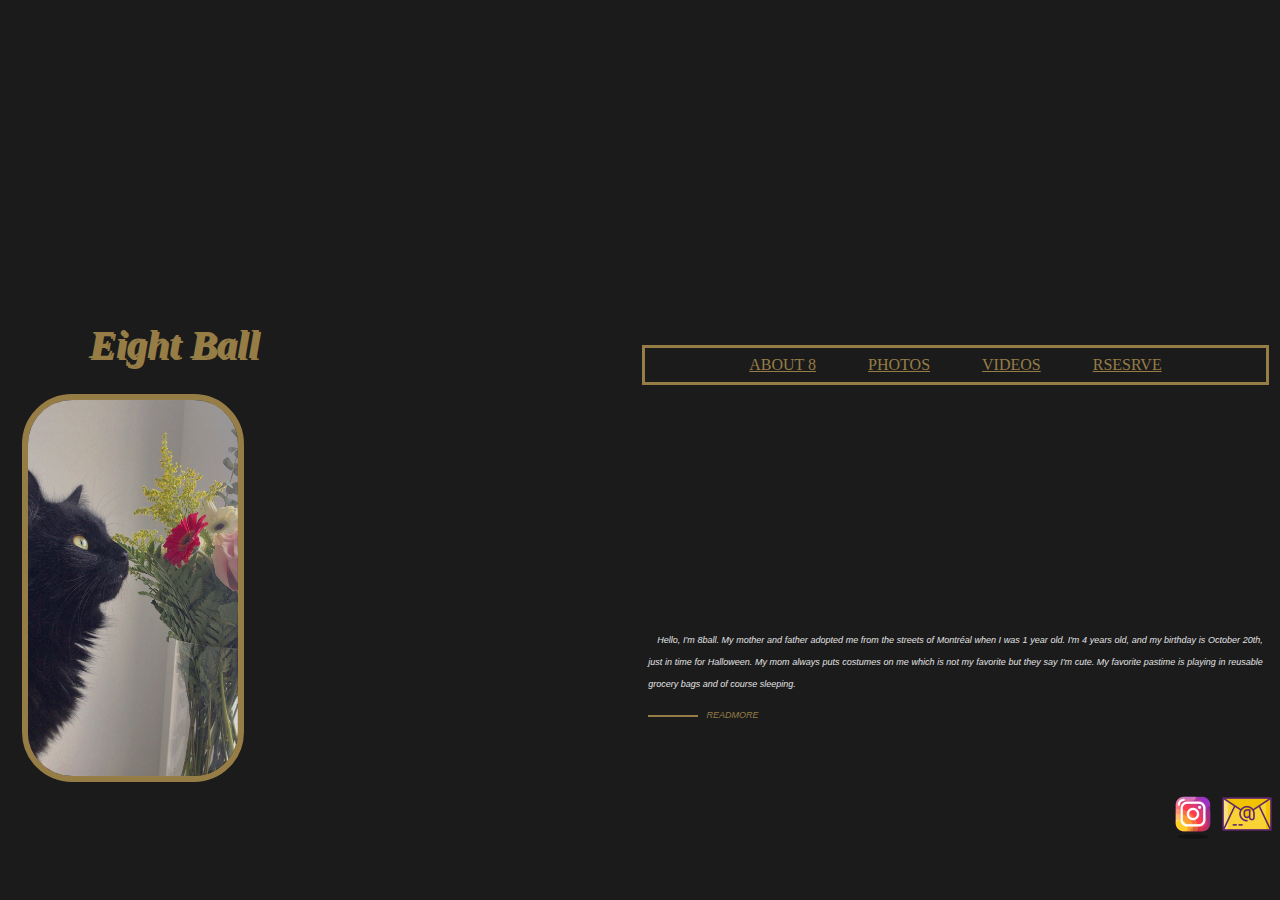
<file: index.html>
<!DOCTYPE html>
    
<html>
    <head>
        <link rel="icon" type="image/svg" href="img/logo1.svg">
        <title>Eight Ball</title>
        <meta name="viewport" content="width=device-width, initial-scale=1">
        <link rel = "stylesheet" href = "style_main.css">

    </head>



    <body>
        
        
        <div class = "wapper">
            <table>
            
                <tr>
                
                    <td width="1%">
                    
                        <h1>Eight Ball</h1>
                    
                    
                        <img class="cat_forntpage" src="img/cat1.jpg" alt="cat">
                    

                
                    <td width="99%" >  
                    
                    
                        <div class = "navbar">
                        
                        
                            <a href="About_8.html">ABOUT 8</a>
                            <a href="Photos.html">PHOTOS</a>
                            <a href="Videos.html">VIDEOS</a>
                            <a href="Reserve.html">RSESRVE</a>
                        
                    
                        </div>
                
                    
                        <p>
                            Hello, I'm 8ball. My mother and father adopted me from the streets of Montréal when I was 1 year old. I'm 4 years old, and my birthday is October 20th, just in time for Halloween. My mom always puts costumes on me which is not my favorite but they say I'm cute. My favorite pastime is playing in reusable grocery bags and of course sleeping.
                        </p>
                    
                        <p>
                            <a class = "link_withline" href="About_8.html">READMORE</a>
                        </p>
                    
                    
                
                
                    </td>
            
                
            
                </tr>
           
            </table>
  

        
            <div class = "social"> 
                <a href = "https://www.instagram.com/eightball_no.8/"><img src ="img/icons8-instagram-100.png"></a>
                <a href = "reserve.html"><img src = "img/icons8-email-100.png"></a>  <!-- <a target="_blank" href="https://icons8.com/icon/bh8L0hocH1mA/instagram">Instagram</a> icon by <a target="_blank" href="https://icons8.com">Icons8</a>-->
            </div>
    
        </div>  

       
    
    </body>














</html>
</file>
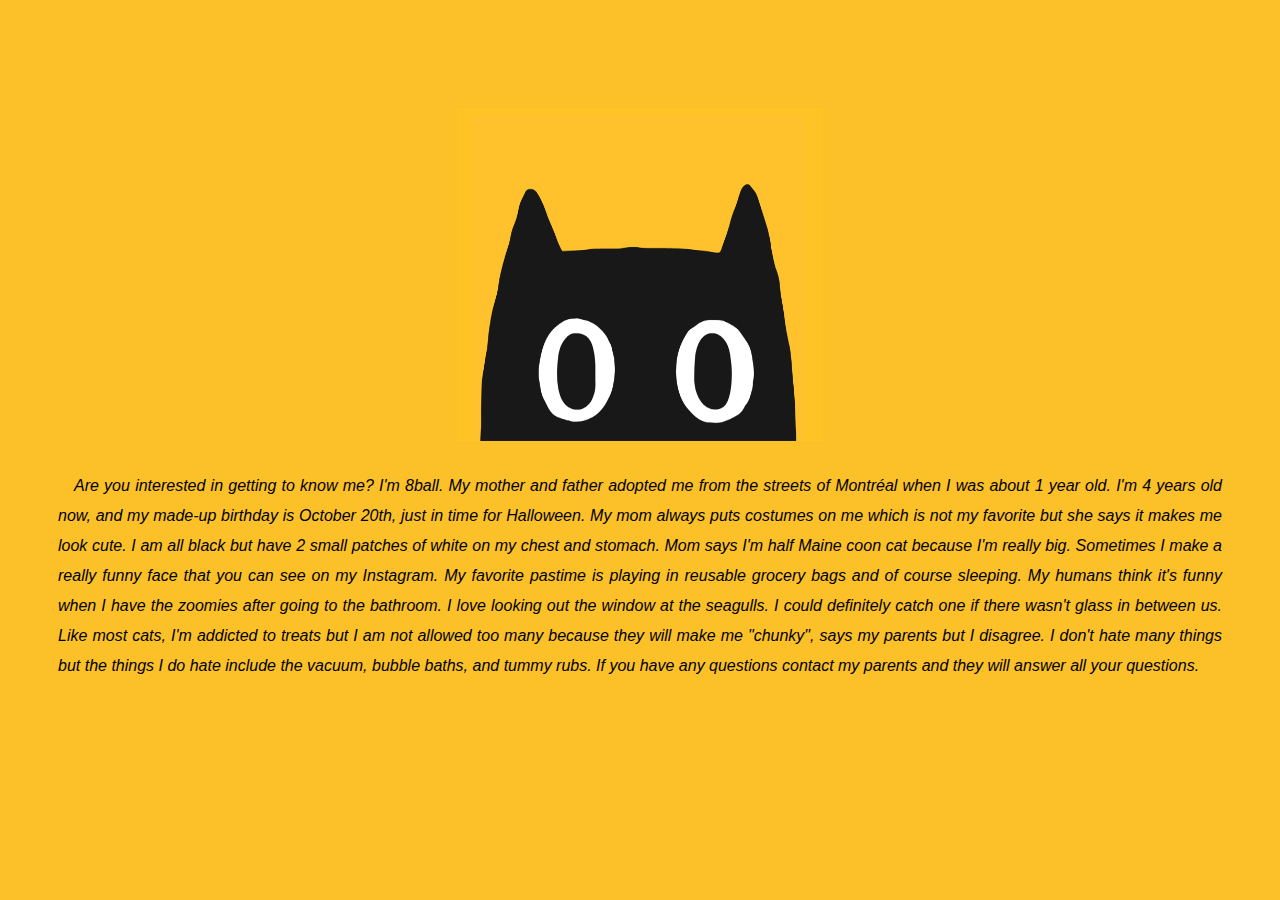
<file: About_8.html>
<!DOCTYPE html>

<html>
    <head>
        <link rel="icon" type="image/svg" href="img/logo1.svg">
        <title>About 8</title>
        <meta name="viewport" content="width=device-width, initial-scale=1">
        <link rel = "stylesheet" href = "style_aboutpage.css">
    
    </head>



    <body>
        
        <div class = "wapper"></div>
            <img class="cat_aboutpage" src="img/cat3_about.gif" alt="cat">    
                

 
            <p>
                Are you interested in getting to know me? I'm 8ball. My mother and father adopted me from the streets of Montréal when I was about 1 year old. I'm 4 years old now, and my made-up birthday is October 20th, just in time for Halloween. My mom always puts costumes on me which is not my favorite but she says it makes me look cute. I am all black but have 2 small patches of white on my chest and stomach. Mom says I'm half Maine coon cat because I'm really big. Sometimes I make a really funny face that you can see on my Instagram. My favorite pastime is playing in reusable grocery bags and of course sleeping. My humans think it's funny when I have the zoomies after going to the bathroom. I love looking out the window at the seagulls. I could definitely catch one if there wasn't glass in between us. Like most cats, I'm addicted to treats but I am not allowed too many because they will make me "chunky", says my parents but I disagree. I don't hate many things but the things I do hate include the vacuum, bubble baths, and tummy rubs. If you have any questions contact my parents and they will answer all your questions.
            </p>
  
        </div>
            
    
    
    
    
    
    
    </body>



</html>
</file>
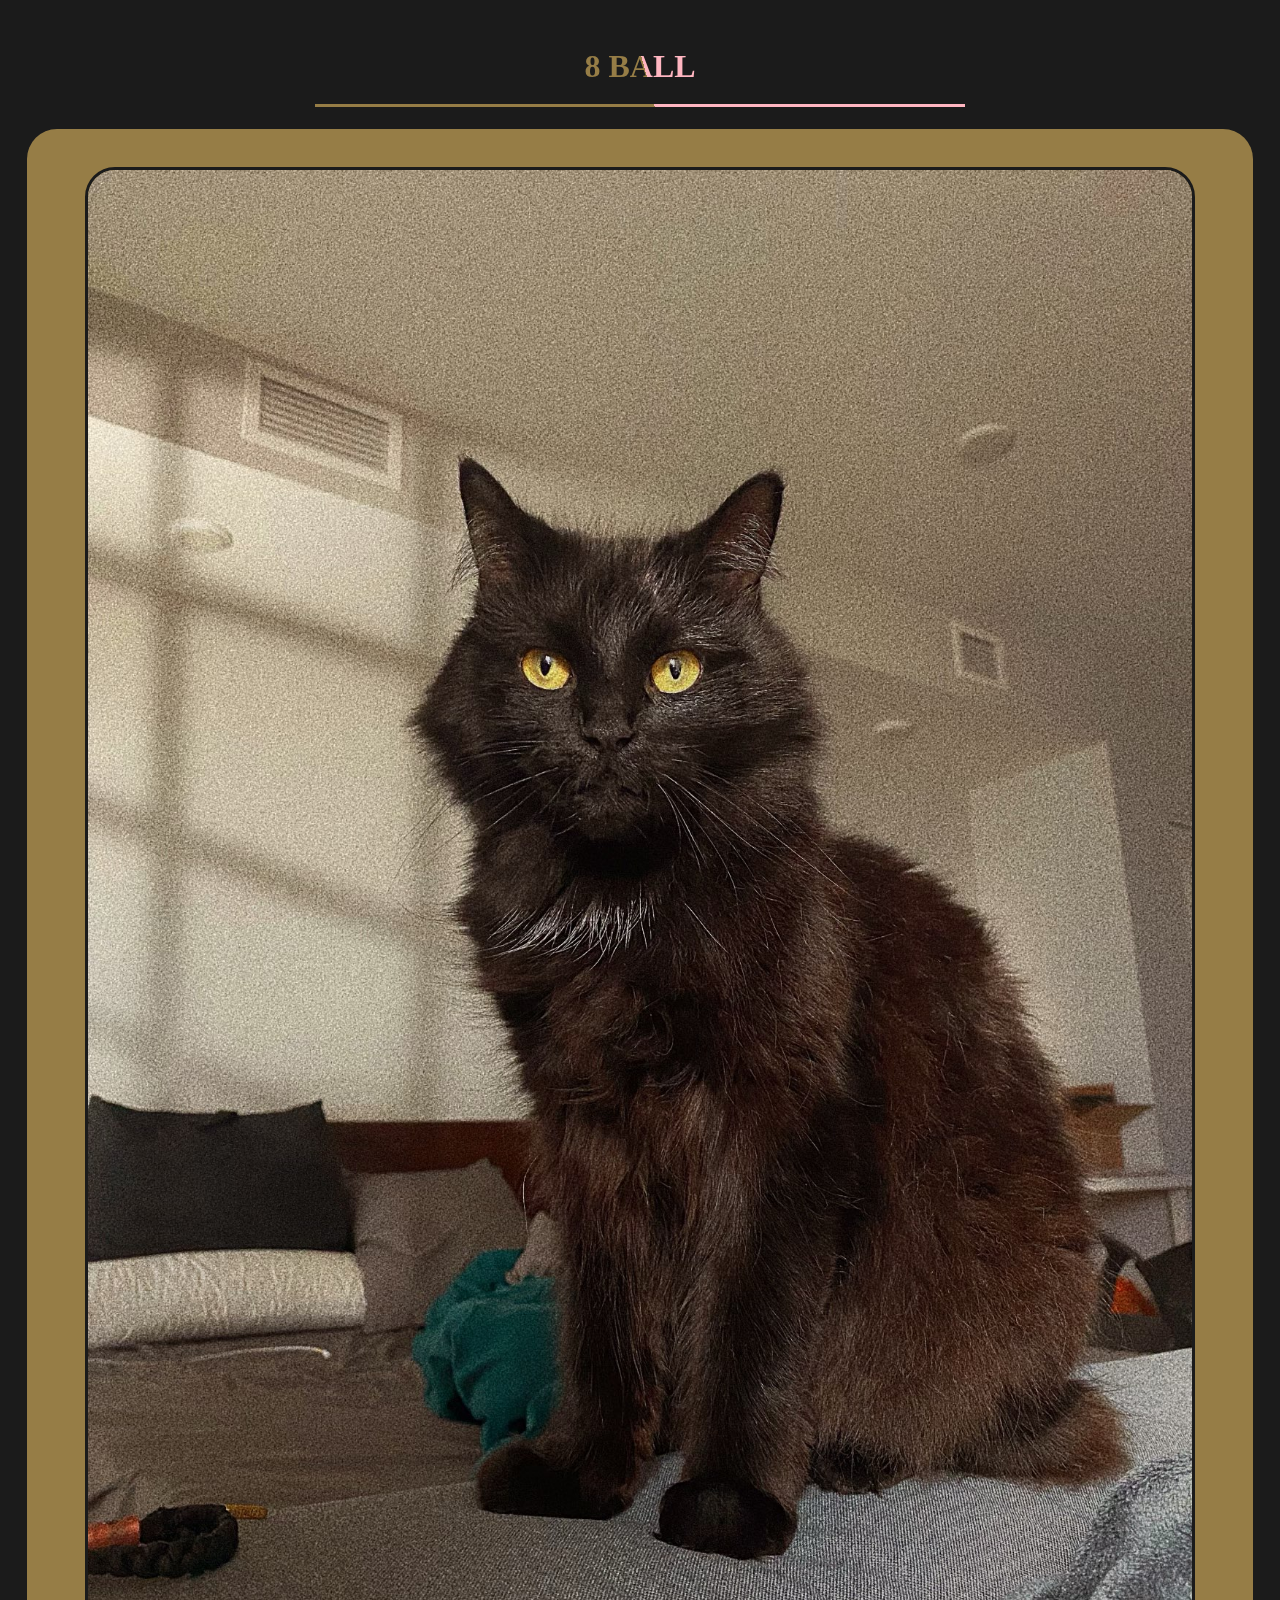
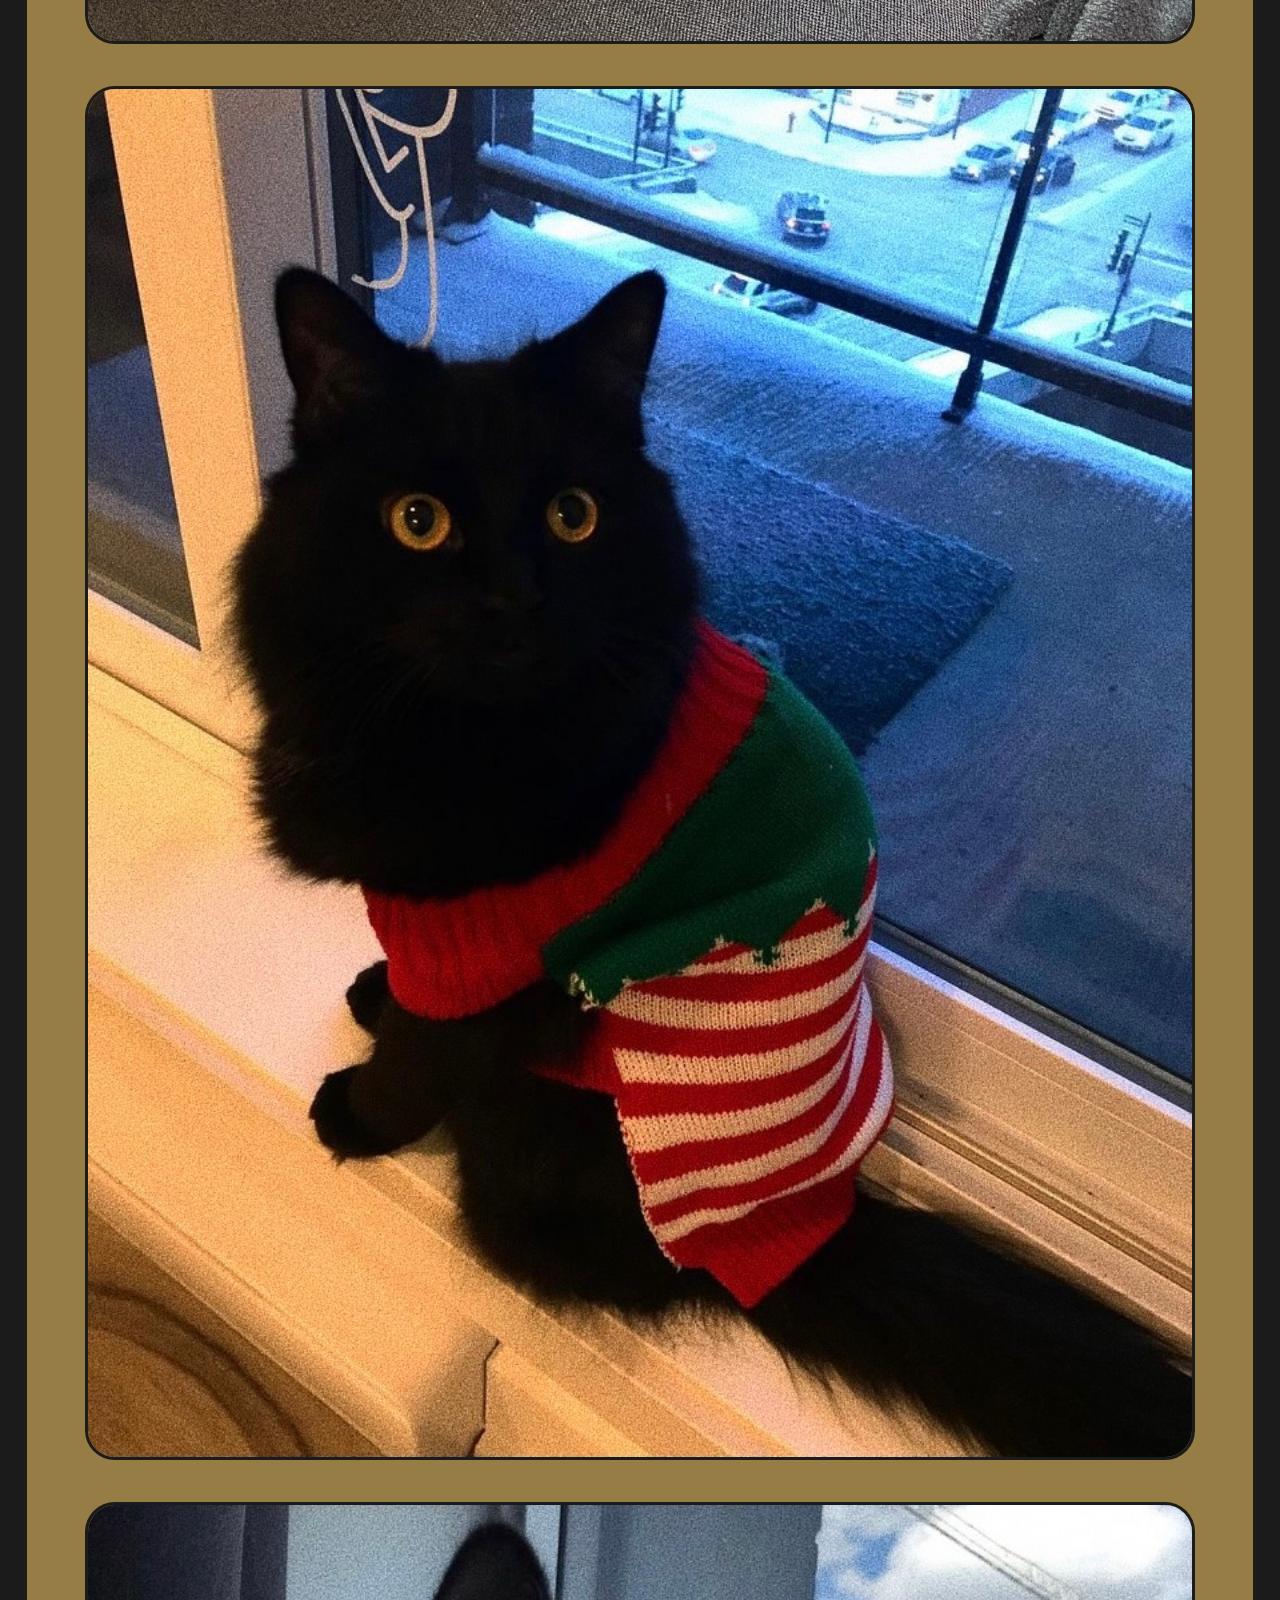
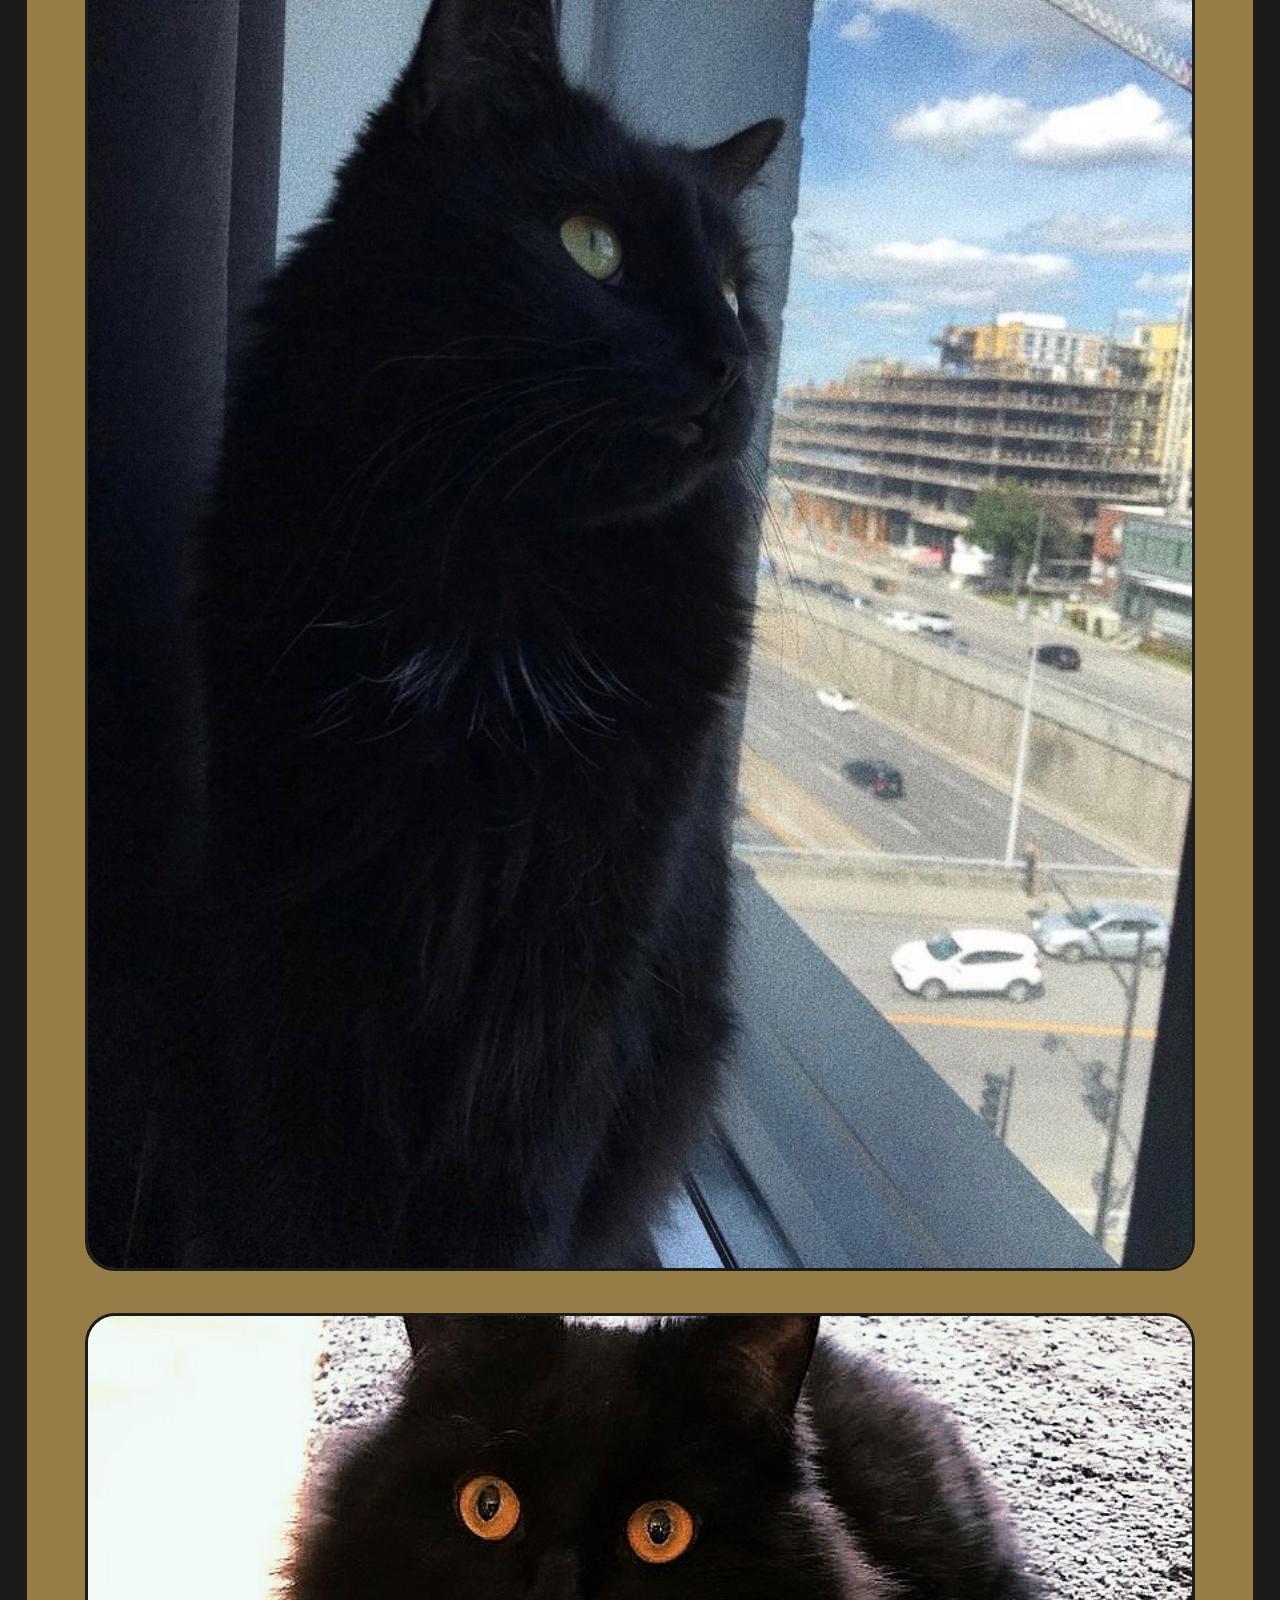
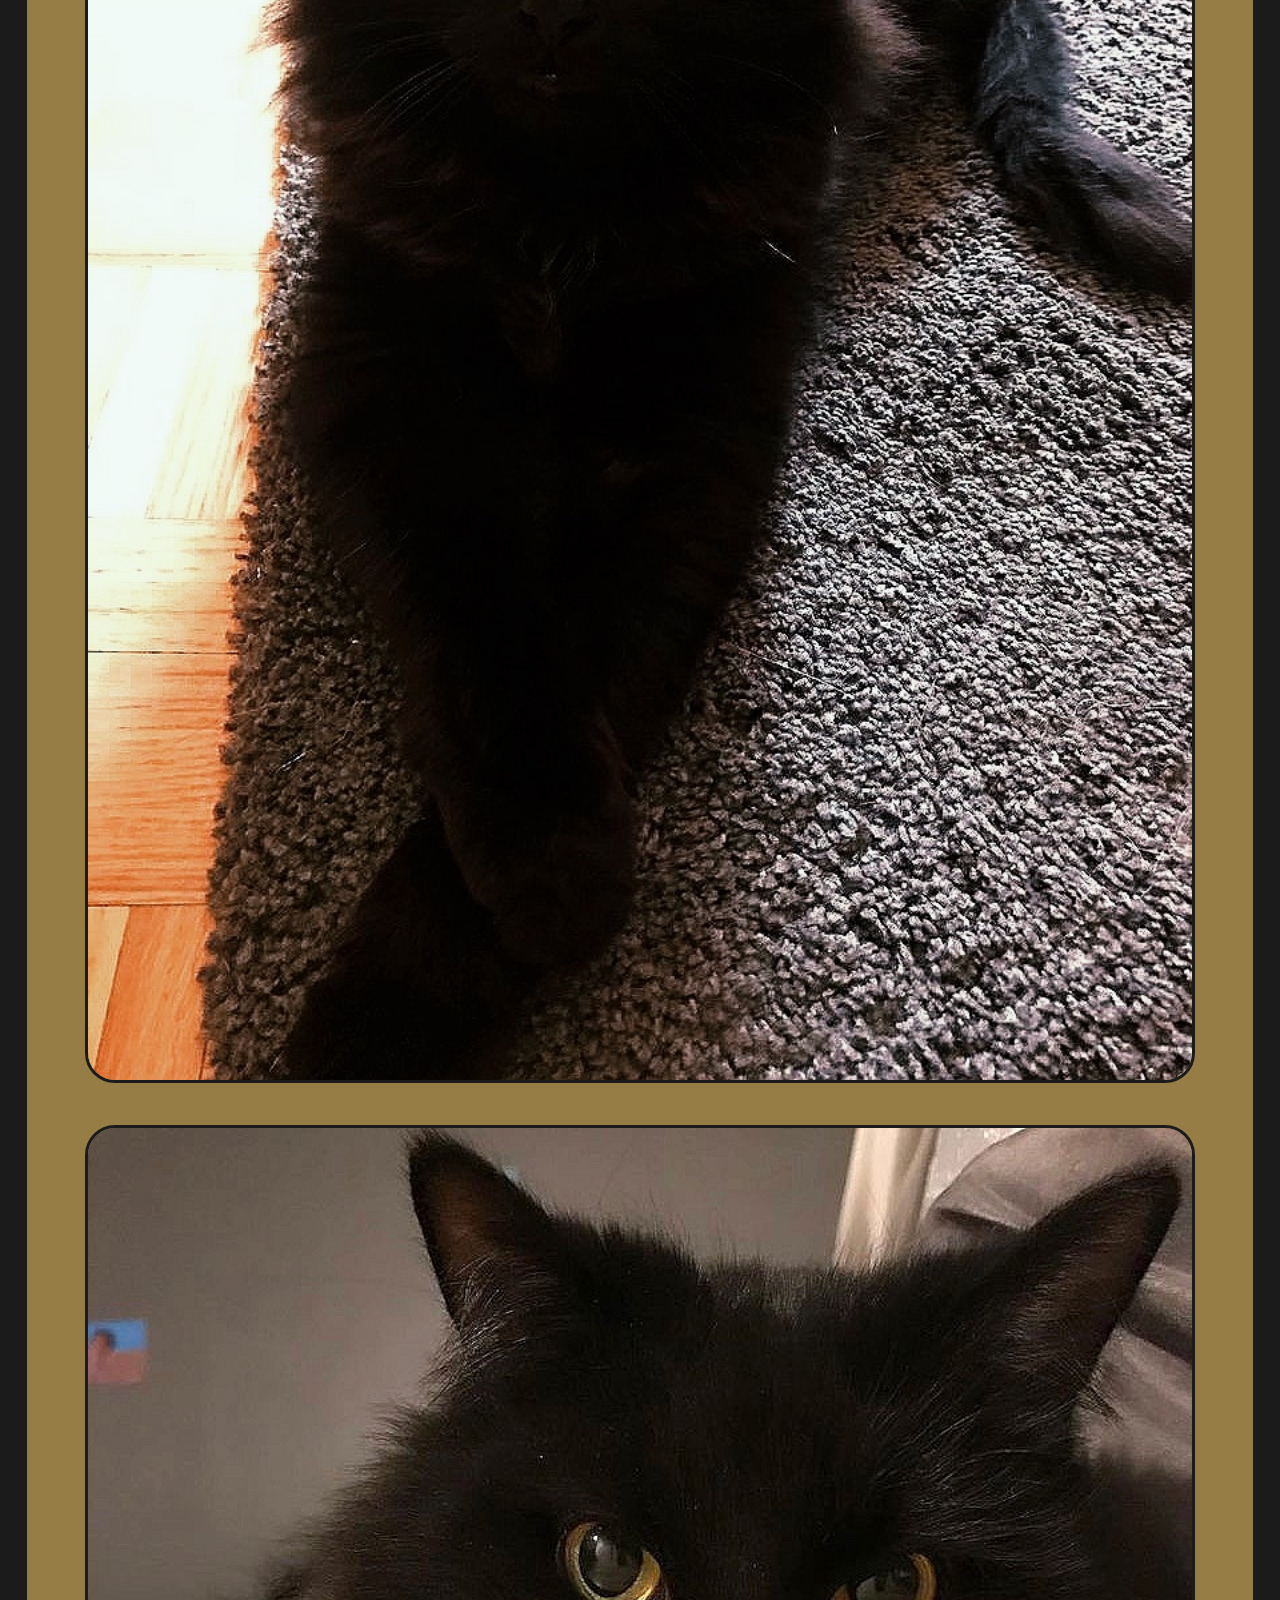
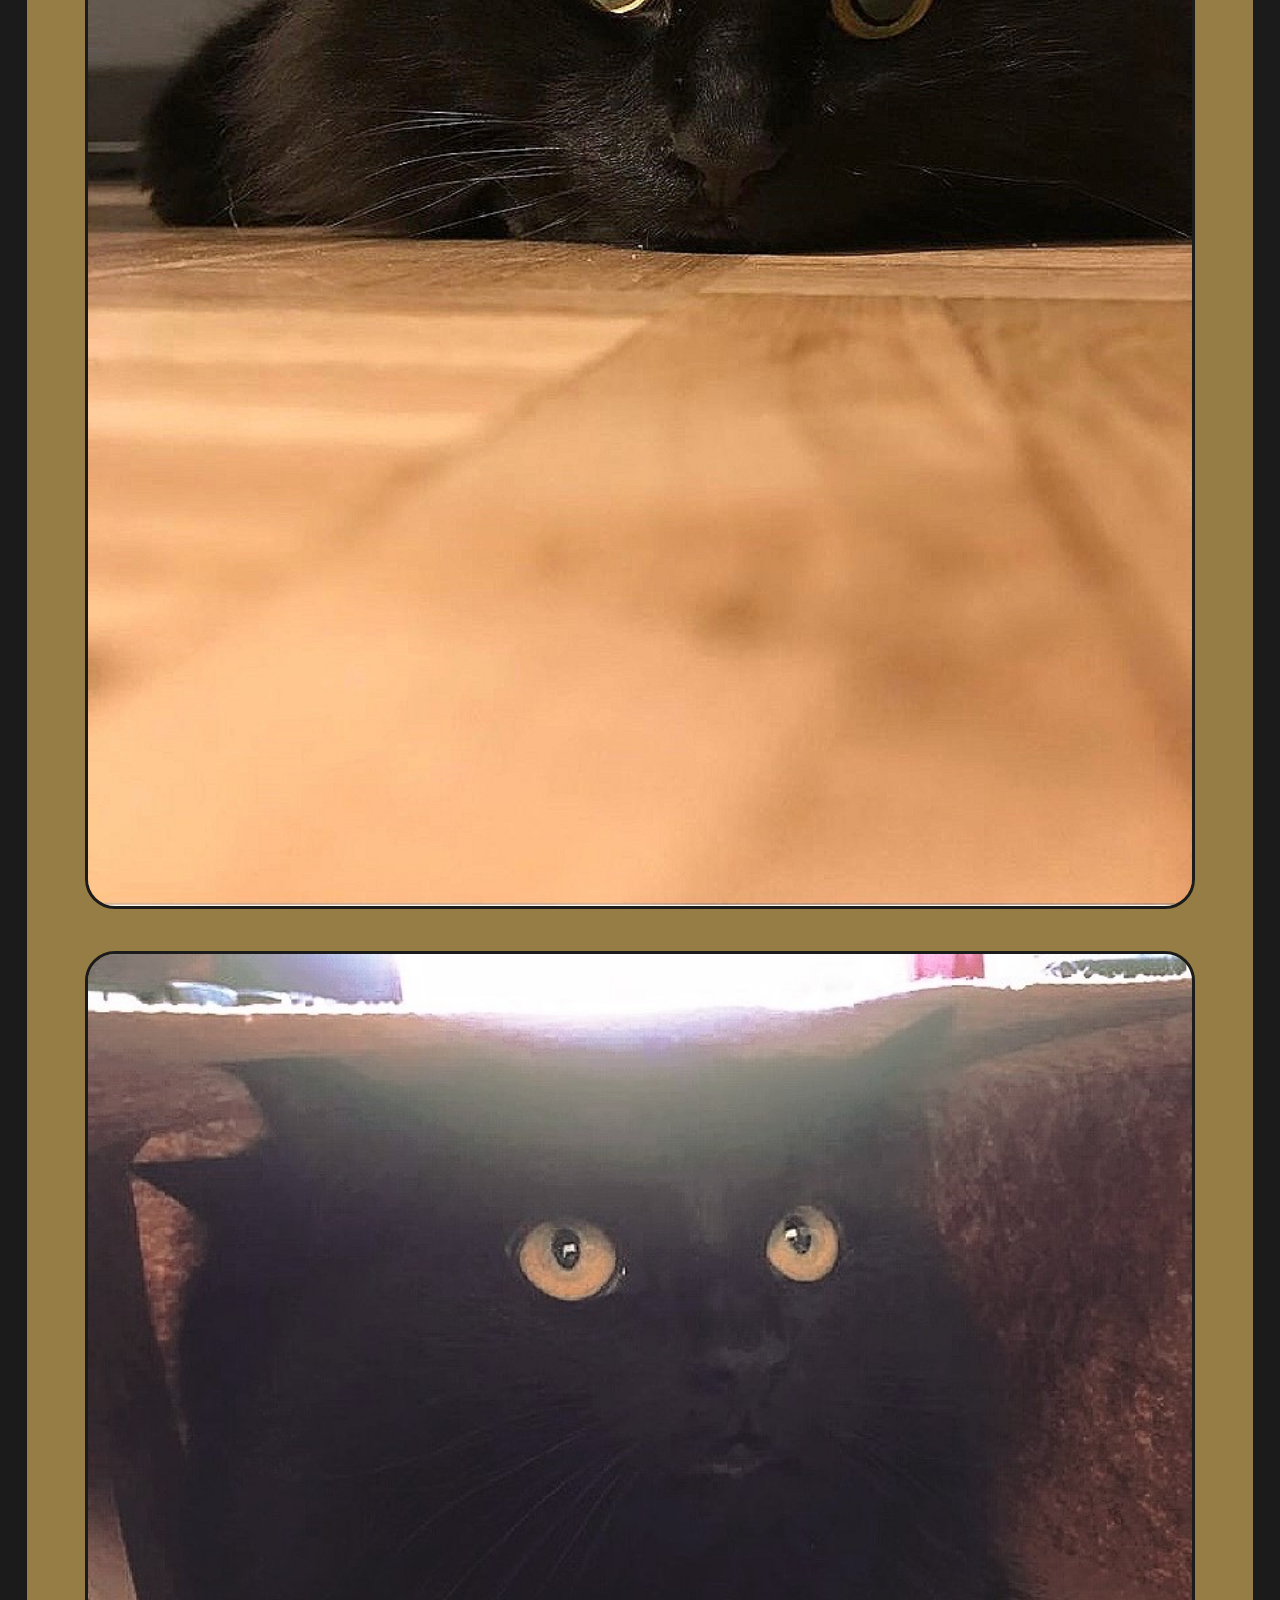
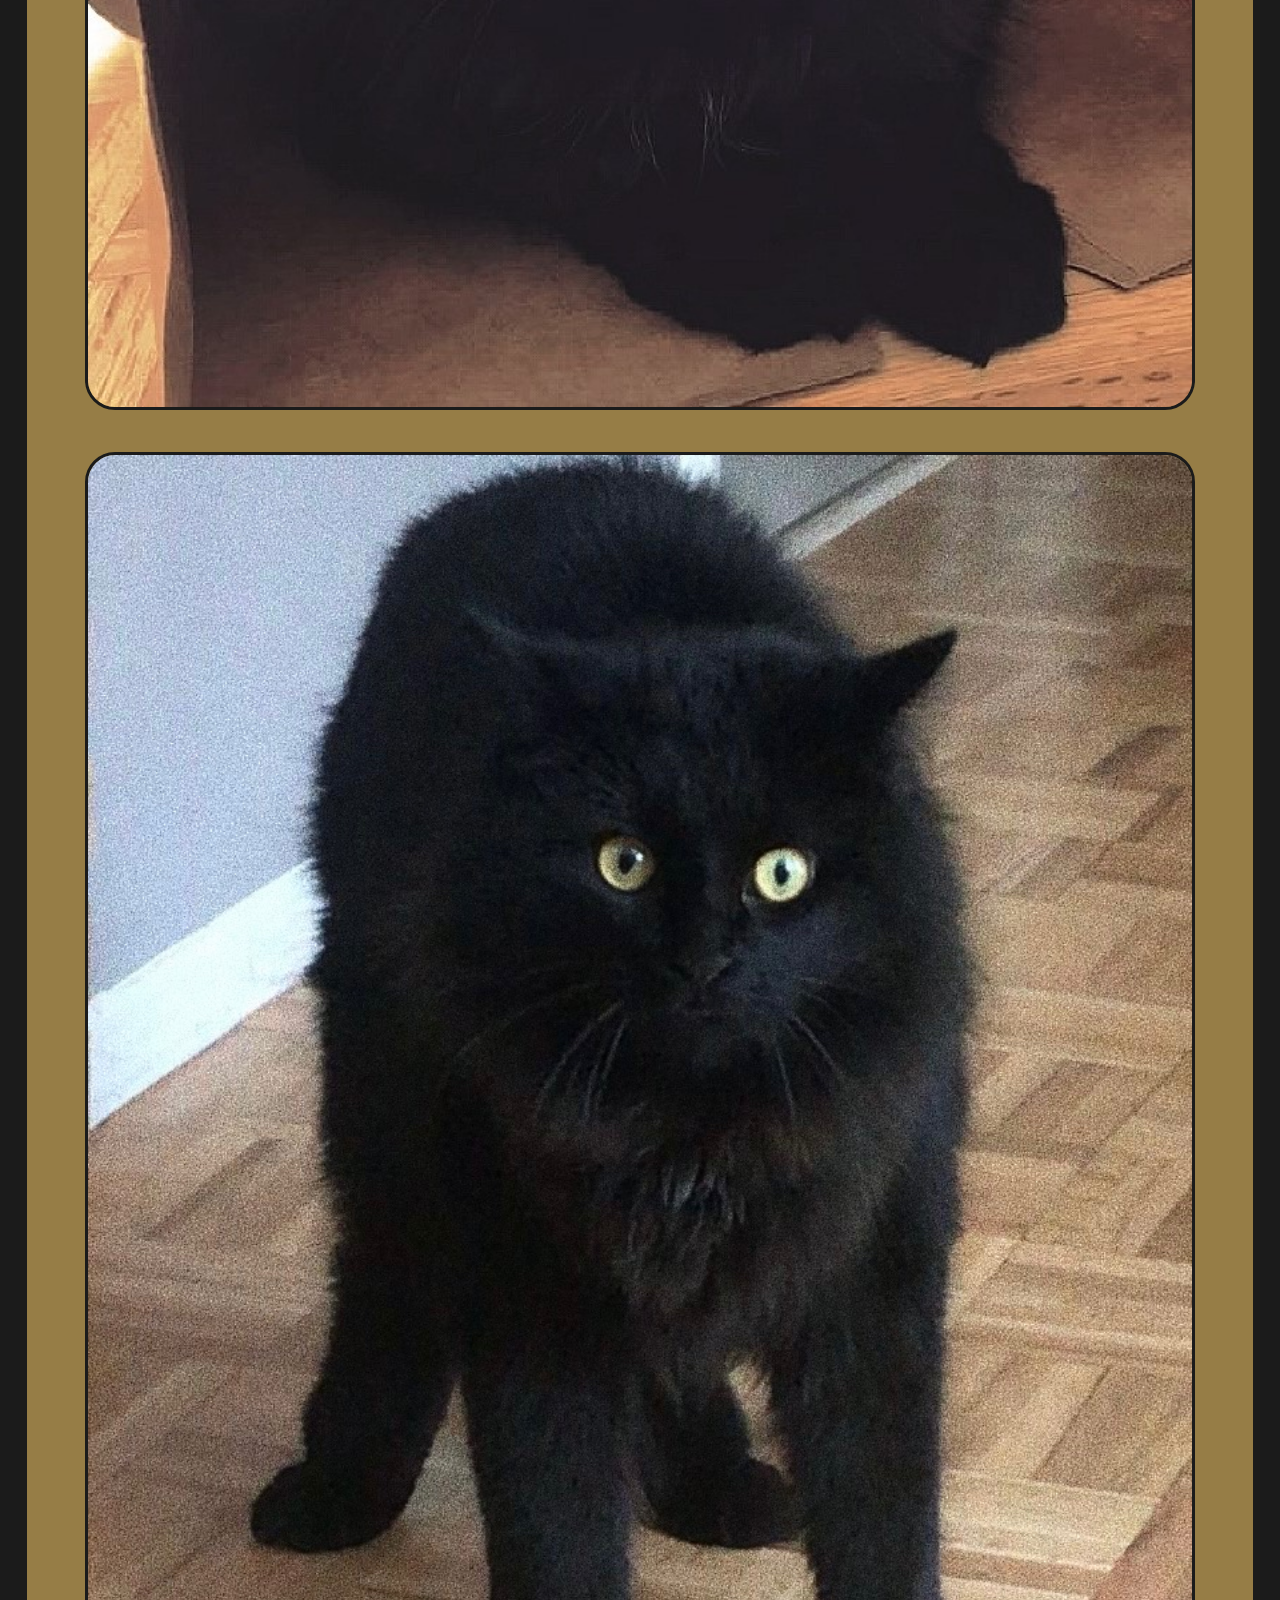
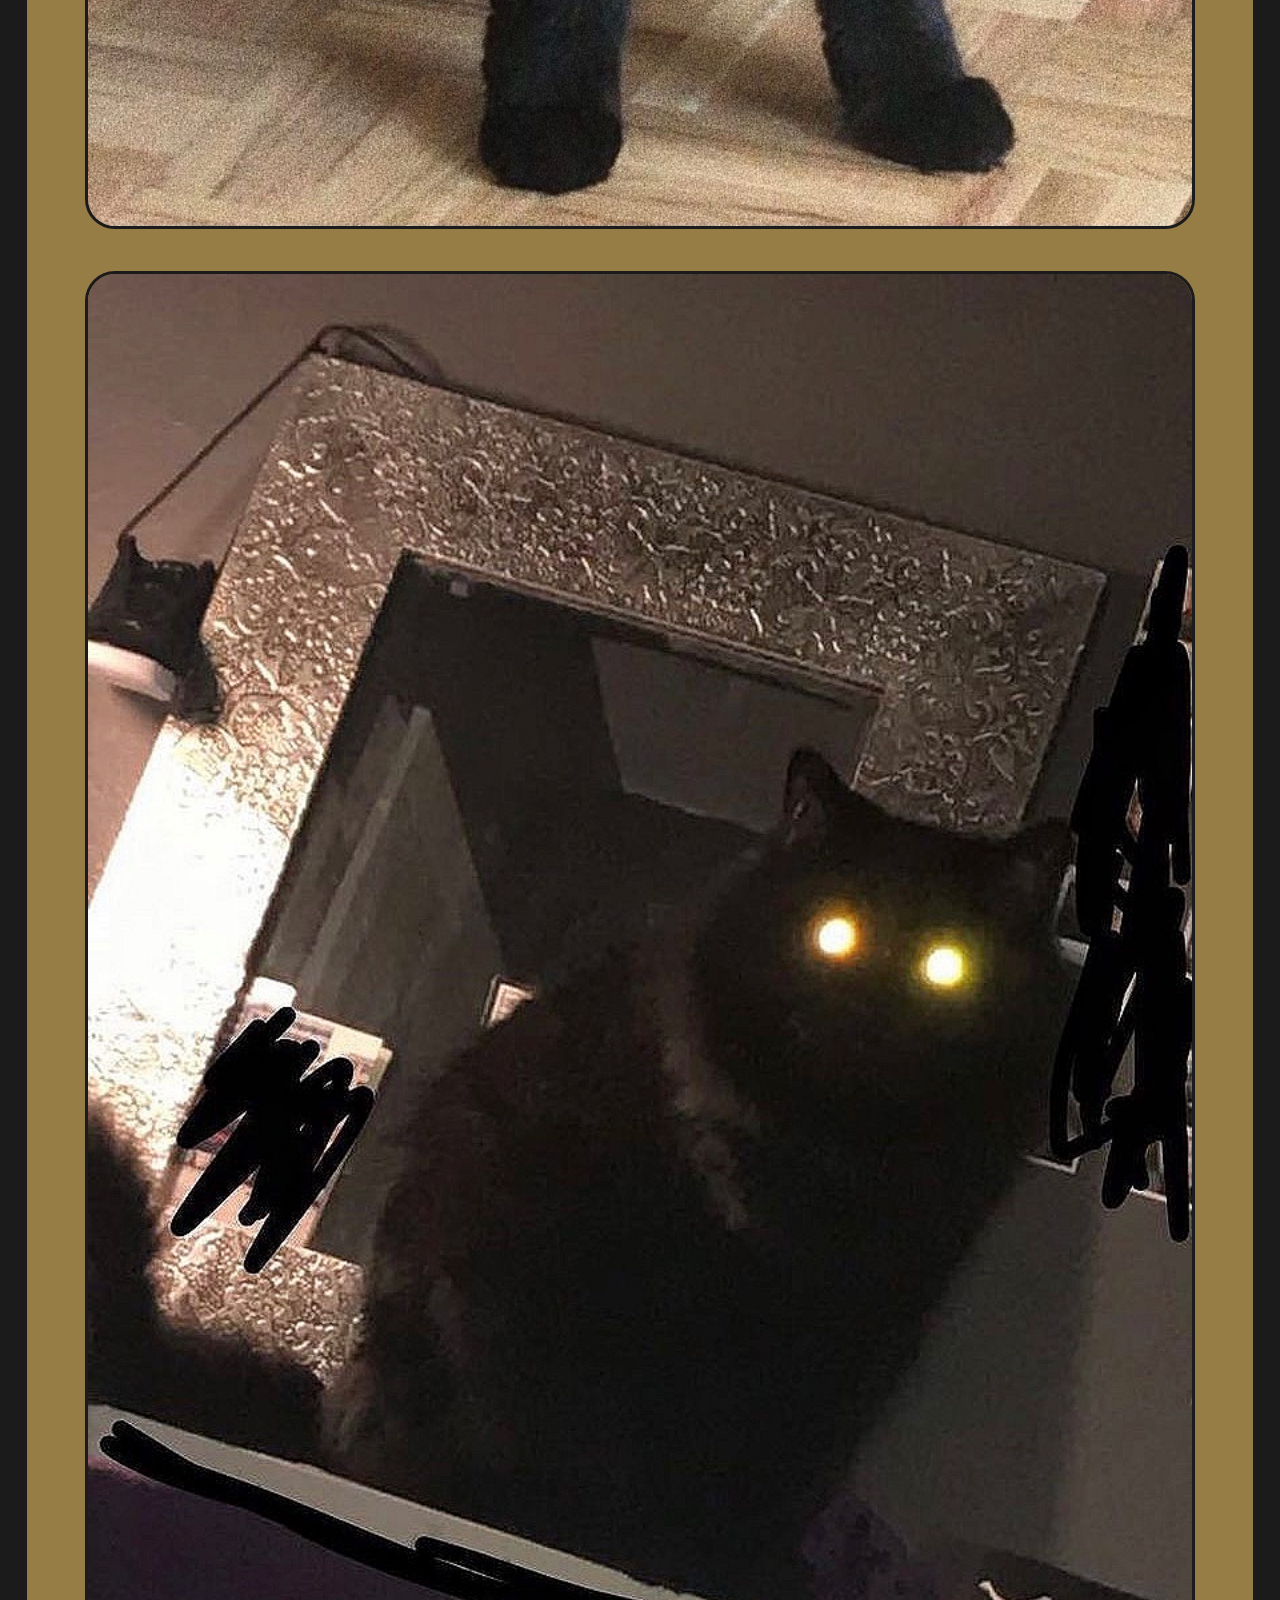
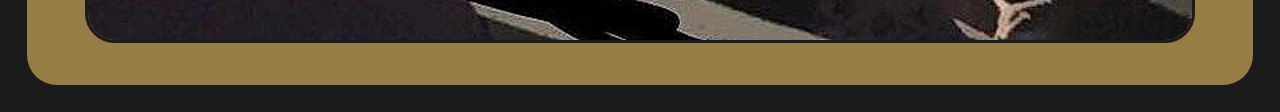
<file: Photos.html>
<!DOCTYPE html>
    
<html>
    <head>
        <link rel="icon" type="image/svg" href="img/logo1.svg">
        <title>Photos</title>
        <meta name="viewport" content="width=device-width, initial-scale=1">
        <link rel = "stylesheet" href = "style_photos.css">

    </head>





    <body>
        
        <div class = "heading">
            <h1>8 BALL</h1> 
        </div>

            
        <div class = "gallery">
                    
    
            <img src="img/7.jpg" alt="cat">
            <img src="img/5.png" alt="cat">
            <img src="img/8.png" alt="cat">
            <img src="img/2.png" alt="cat">
            <img src="img/6.png" alt="cat">
            <img src="img/3.png" alt="cat">
            <img src="img/4.png" alt="cat">
            <img src="img/1.png" alt="cat">
    
    

            

        </div>





    </body>












</html>
</file>
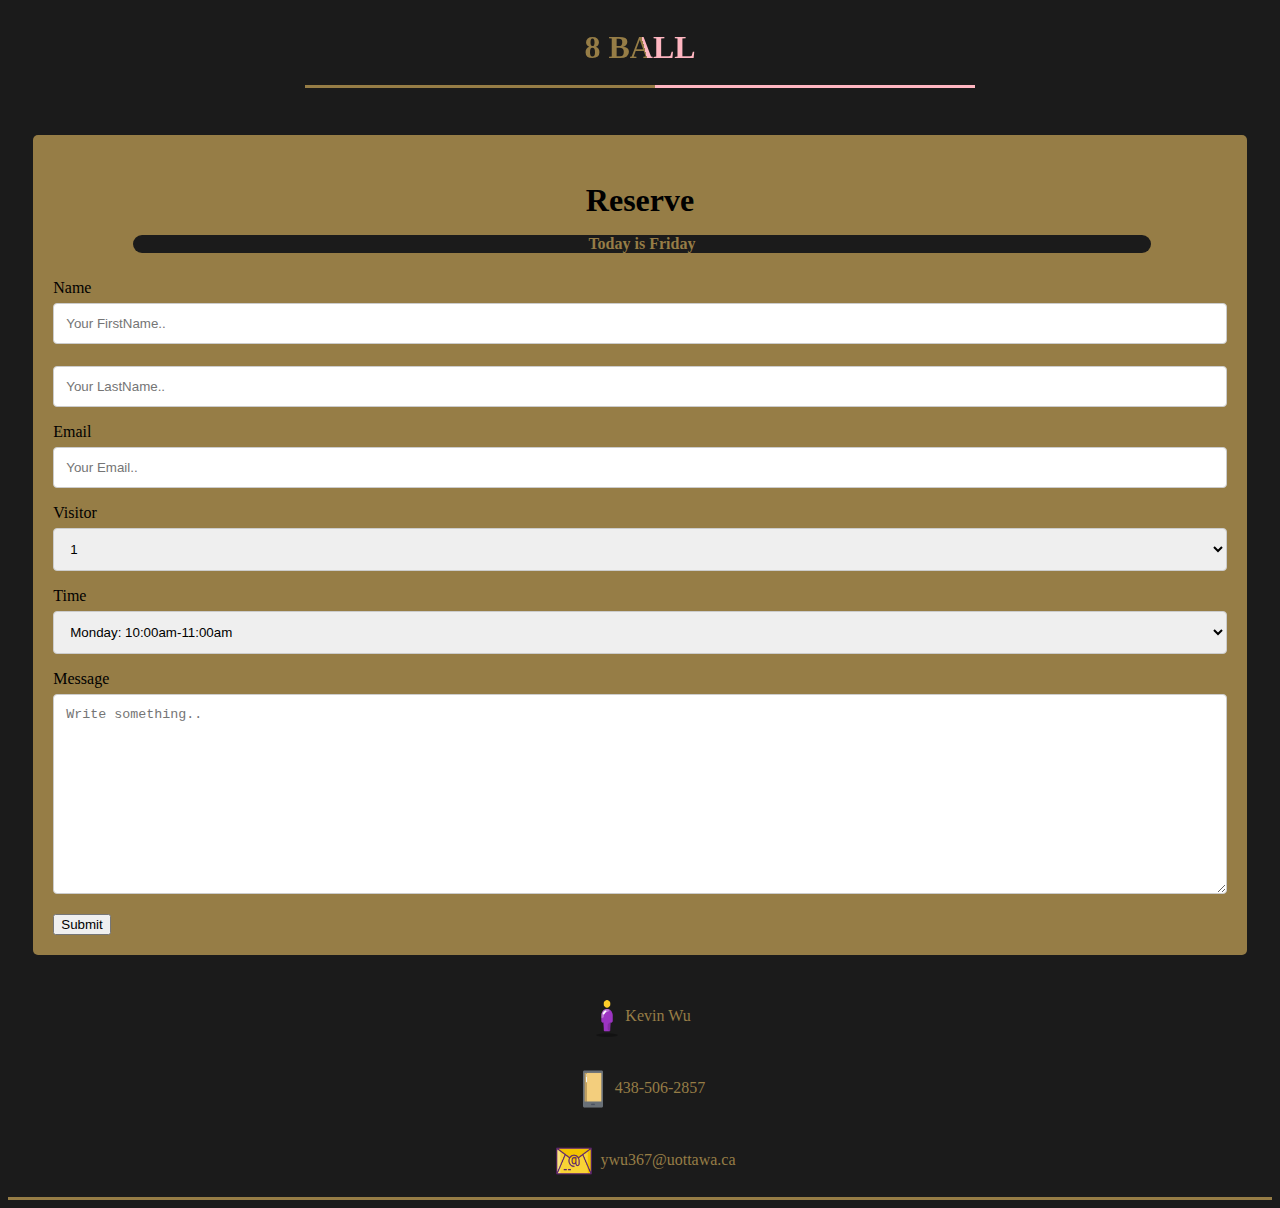
<file: reserve.html>
<!DOCTYPE html>
<html>
    <head>
        <link rel="icon" type="image/svg" href="img/logo1.svg">
        <title>Reserve</title>


        <meta charset="UTF-8">
        <meta name="viewport" content="width=device-width, initial-scale=1">
        
        <link rel="stylesheet" href ="style_reserve.css">

        <script defer src ="reserve.js"></script>



    </head>




    <body>
        

        
        <div class = "heading">
            <h1>8 BALL</h1> 
        </div>
        
        <div class="container">
            
            <h2>Reserve <p id="Date"></p></h2>
            
            <form onsubmit="sendEmail(); reset(); return false;">
          
                <label for="name">Name</label>
                <input type="text" id="fname" name="firstname" placeholder="Your FirstName.." required>
          
                <input type="text" id="lname" name="lastname" placeholder="Your LastName.." required>
                
                <label for="email">Email</label>
                <input type="email" id="email" name="email" placeholder="Your Email.." >
                
                
                
                <label for="visitor">Visitor</label>
                <select id="visitor" name="visitor">
                    <option value="1">1</option>
                    <option value="2">2</option>
                    <option value="3">3</option>
                </select>
              
                
                <label for="time">Time</label>
                <select id="time" name="time"> 
                    <option value="Monday 10:00am-11:00am">Monday: 10:00am-11:00am</option>
                    <option value="Wednesday 02:00pm-03:00pm">Wednesday: 02:00pm-03:00pm</option>
                    <option value="Friday 03:00pm-04:00pm">Friday: 03:00pm-04:00pms</option>
                </select>
          
                <label for="Message">Message</label>
                <textarea id="Message" name="Message" placeholder="Write something.." style="height:200px"></textarea>
          
                
                
                <button id="submit">Submit</button>
          
            </form>
        
        </div>
            
        <div class ="contact">
            <p><img src ="img/icons8-man-64.png">Kevin Wu</p>
            <p><img src ="img/icons8-phone-64.png">&nbsp;438-506-2857</p>
            <p>&nbsp;&nbsp;&nbsp;<img src ="img/icons8-email-64.png">&nbsp;&nbsp;ywu367@uottawa.ca</p>
        </div>
    

    </body>
    
    <script src="https://smtpjs.com/v3/smtp.js"></script>
    
    <script>

        function sendEmail(){  
            var fname = document.getElementById("fname").value;
            var lname = document.getElementById("lname").value;
            var email = document.getElementById("email").value;
            var visitor = document.getElementById("visitor").value;
            var Message = document.getElementById("Message").value;
            var body = 'First Name: '+fname +'<br/> Last Name: '+lname +'<br/> Email: '+ email +'<br/> Number of visitor: ' + visitor + '<br/> Message: '+Message;
            
            Email.send({
                SecureToken : "C973D7AD-F097-4B95-91F4-40ABC5567812",
                To : '254318164@qq.com',
                From : email,
                Subject : "Reserve Form",
                Body : body
            }).then(
                message => alert("Reservation Sent Successfully")
            );
            
            
            
            
            
            
            
            
            
            // Email.send({
            //     Host : "smtp.elasticemail.com",
            //     Username : "chiggawuy@gmail.com",
            //     Password : "205F58D3C91D8DF281C2B924E1C3C988809B",
            //     To : "254318164@qq.com",
            //     From : "chiggawuy@gmail.com",
            //     Subject : "Reserve Form",
            //     Body : body
            // }).then(
            //     message => alert("Reserve Sent Successfully")
            // );
            
            
            //e9ff3eac-9f18-4950-a738-8b0ae170d55b
            
             // 205F58D3C91D8DF281C2B924E1C3C988809B
          
        }
    </script>



</html>
</file>
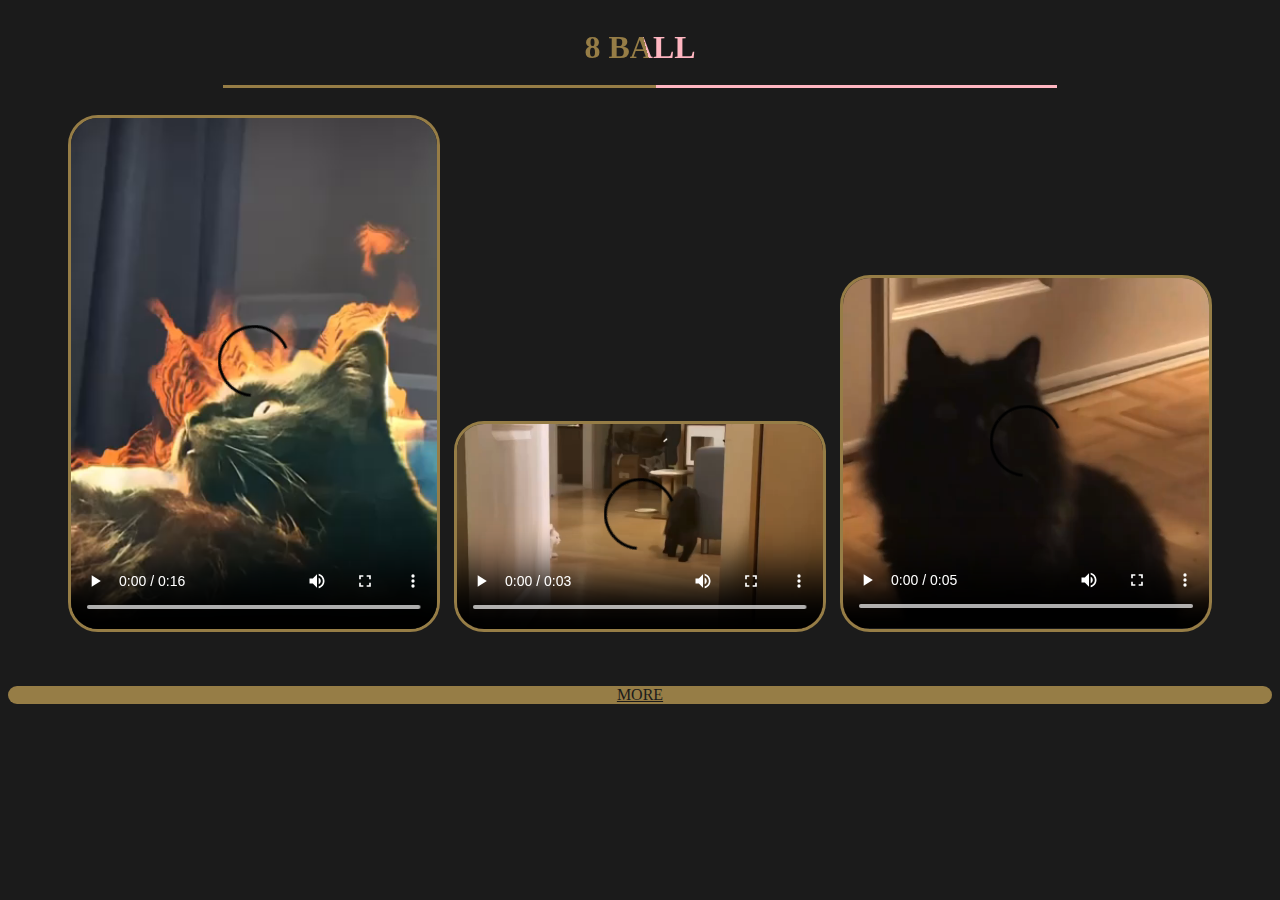
<file: Videos.html>
<!DOCTYPE html>
    
<html>
    <head>
        <link rel="icon" type="image/svg" href="img/logo1.svg">
        <title>Videos</title>
        <meta name="viewport" content="width=device-width, initial-scale=1">
        <link rel = "stylesheet" href = "style_videos.css">

    </head>


    <body>
        
        <div class = "heading">
            <h1>8 BALL</h1> 
        </div>


            
        <div class = "videos-container">

            <video controls autoplay>
                <source src="videos/1.mov" type="video/mp4"></source>

            </video>
            

            <video class ="video2" controls autoplay>
                <source src="videos/2.mp4" type="video/mp4"></source>

            </video>
            
            <video class ="video3" controls autoplay>
                <source src="videos/3.mp4" type="video/mp4"></source>

            </video>

            <div class ="more">
                <a href="https://www.instagram.com/eightball_no.8/">MORE</a>
            </div>
        
        </div>
        



    </body>












</html>
</file>
<file: style_main.css>
h1{
    font-family:Algerian; 
    font-size: 40px;
    font-style:italic;
    text-indent: 50px;

    margin-left:28px;
    color:#967d46;
    text-shadow: 2px 2px;

    position: sticky;
    -webkit-position:sticky;
    top: 0;

}

body{
    background-color:  #1b1b1b;
}


td{
    width: 50%;

}

p{
    
    font-family:Arial;
    font-size: 9px;
    font-style:italic;
    line-height: 22px;
    color: 	#e3e3e4;
    text-indent:1em;  
    text-align:justify;

    margin-left: 1%;
    margin-right: 1%;
 
}


/*cat img*/
.cat_forntpage{
    
    width:210px;
    height: 376px;
    border:6px solid #967d46;

    border-radius: 50px;
    margin-left: 0.3cm;
}


/*linked (readmore)*/
.link_withline{
    
    color:#967d46;
    position: relative;
    padding-left:1.3cm;
    text-decoration: none;
}

.link_withline:before{
    content:"";
    display: block;
    width: 50px;
    height:2px;
    background: #967d46;
    position: absolute;
    top:50%;
}

/*(navigation)*/

.navbar{

    border: 3px solid #967d46;
    text-align: center;
    margin-bottom: 39%;


}

.navbar a{
    
    color: #967d46;
    padding: 1.5rem;

    line-height: 0.9cm;
    

}



.social{
    
    float:right;
    
}

img{
    width:50px;
    height:50px;
}

.wapper{
    margin-top: 23%;
}


@media only screen and (min-width:1873px){
    h1{
        font-family:Algerian; 
        font-size: 66px;
        font-style:italic;
        text-indent: 93px;
        margin: 100px;
        color:#967d46;
        text-shadow: 3px 3px;
        
        position: sticky;
        -webkit-position:sticky;
        top: 0;
    
    }
    
    body{
        background-color:  #1b1b1b;
    
    }
    
    
    td{
        width: 50%;
    
    }
    
    p{
        
        font-family:Arial;
        font-size: 20px;
        font-style:italic;
        line-height: 30px;
        color: 	#e3e3e4;
        padding-right: 1cm;
        
    }
    
    
    /*cat img*/
    .cat_forntpage{
        width:500px;
        height: 912px;
        border:6px solid #967d46;
        margin-left: 15%;
        border-radius: 50px;
    }
    
    
    /*linked (readmore)*/
    .link_withline{
        
        color:#967d46;
        position: relative;
        padding-left:1.5cm;
        text-decoration: none;
    }
    
    .link_withline:before{
        content:"";
        display: block;
        width: 50px;
        height:2px;
        background: #967d46;
        position: absolute;
        top:50%;
    }
    
    /*(navigation)*/
    
    .navbar{
        
        top:0px;
        position: fixed;
        width: 49%; 
        height: 61px;
        background: #967d46;
        border-radius: 66px;
        padding:0px;

    }
    
    .navbar a{
        
        font-family:Arial; 
        font-style:italic; 
        text-decoration: none;
        font-size:x-large;
        border-radius: 66px;
    
        float: left;
        display: block;
        color: #e3e3e4;
        padding: 14px 65.42px;
        
        margin: 0px;
    }
    
    .navbar a:hover {
        background: #e3e3e4;
        color: black;
    }
    
    
    
    .social{
        
        float:right;
        
    }
    
    img{
        width:80px;
        height:80px;
    }
    
    .wapper{
        margin-top: 0%;
    }

    

}
</file>
<file: style_aboutpage.css>
body{
    display: flex;
    flex-direction: column;
    align-items: center;
    background-color: #fcc128;
    /*#fcc128;*/
}

.wapper{
    margin-top: 100px;
}


.cat_aboutpage{
    
    left:0px;
    top:0px;
    height: 333px;
    width: 366px;

}

p{
    
    font-family:Arial;
    font-size: medium;
    text-align: center;
    font-style:italic;
    line-height: 30px;
    color: #000;


    text-indent:1em;  
    text-align:justify;
    
    margin-top: 30px;
    margin-left: 50px;
    margin-right: 50px;
}


@media only screen and (min-width:1847px){
    
    
    .cat_aboutpage{
    
        left:0px;
        top:0px;
        height: 600px;
        width: 1902px;
        position: fixed;
    }
    

    p{
    
        font-family:Arial;
        font-size: medium;
        text-align: center;
        font-style:italic;
        line-height: 30px;
        color: #000;
        
        margin-top: 590px;
        margin-bottom: 350px;
        margin-left:150px;
        margin-right:150px;
        text-indent:1em;  
        text-align:justify;

    }
    
    
    

}
</file>
<file: style_photos.css>
body{
    background-color: #1b1b1b ;
    margin: 27px;
    padding: 0;


}

.heading{
    
    display: flex;
    flex-direction: column;
    align-items: center;
    text-align: center;
}

h1{

    
    
    font-family: Algerian;
    background: linear-gradient(75deg, #967d46 51%, #FFB6C1 49%);
	-webkit-background-clip: text;
	-webkit-text-fill-color: transparent;


    /* add a border*/
    width: 53%;
    padding-bottom: 19px;
    border-bottom: 3px solid;
    border-image: linear-gradient(75deg, #967d46 51%, #FFB6C1 49%);
    border-image-slice: 1;
    
    
}



.gallery{
    
    flex-direction: column;
    align-items: center;
    text-align: center;
    background-color: #967d46;
    border-radius: 30px;
    padding-bottom: 1cm;
}

img{
    margin-top: 1cm;

    width:90%;
    height: 93%;
    border:3px solid #1b1b1b;
    border-radius: 30px;
}

@media only screen and (min-width:1847px){

    
    
    .gallery{
        
        display: grid;
        grid-template-columns: auto auto auto auto;
        background-color: #967d46;
        border-radius: 30px;
        margin: 1cm;
        padding:1cm;
    }
    
    img{
        margin-top: 0cm;

        width:90%;
        height: 93%;
        padding: 0.5cm;
        border:3px solid #1b1b1b;
        border-radius: 30px;
    }



}
</file>
<file: style_reserve.css>
body{
    background-color: #1b1b1b;
}

.heading{
    
    display: flex;
    flex-direction: column;
    align-items: center;
    text-align: center;
}

h1{

    
    
    font-family: Algerian;
    background: linear-gradient(75deg, #967d46 51%, #FFB6C1 49%);
	-webkit-background-clip: text;
	-webkit-text-fill-color: transparent;


    /* add a border*/
    width: 53%;
    padding-bottom: 19px;
    border-bottom: 3px solid;
    border-image: linear-gradient(75deg, #967d46 51%, #FFB6C1 49%);
    border-image-slice: 1;
    
    
}


h2{
    
    align-items: center;
    text-align: center;
    font-size: xx-large;
    
}

h2 p{
    
    font-size: medium;
    background-color: #1b1b1b;
    color:#967d46;
    margin-left: 2.1cm;
    margin-right: 2cm;
    border-radius: 10px;
}

.container {
    border-radius: 5px;  /*为什么不加border也可以调*/
    background-color: #967d46;
    padding: 20px;
    margin: 2%;

}


input[type=text], select, textarea {

    width: 100%;
    padding: 12px;
    border: 1px solid #ccc;
    border-radius: 4px;
    box-sizing: border-box;
    margin-top: 6px;
    margin-bottom: 16px;
    resize: vertical;
}
  
input[type=email]{
    
    width: 100%;
    padding: 12px;
    border: 1px solid #ccc;
    border-radius: 4px;
    box-sizing: border-box;
    margin-top: 6px;
    margin-bottom: 16px;
    resize: vertical;
}




button[type=submit] {
    background-color: #1b1b1b;
    color: white;
    padding: 12px 20px;
    border: none;
    border-radius: 4px;
    cursor: pointer;
}

button[type=submit]:hover {
    background-color: #45a049;
}
  


.contact{
    
    
    border-bottom: 3px solid #967d46;
    display: flex;
    flex-direction: column;
    align-items: center;
    text-align: center;
    color: #967d46;
}


img{
    width: 36px;
    height: 40px;
    vertical-align: middle;
}

@media only screen and (min-width:1847px){
    .contact{

        border-bottom: 3px solid #967d46;
        margin-left: 42%;
        margin-right: 42%;
        margin-bottom: 1cm;
        color: #967d46;

    }
    
    
    img{
        width: 40px;
        height: 40px;
        vertical-align: middle;
    }

    

}
</file>
<file: style_videos.css>
body{
    background-color: #1b1b1b ;

}

.heading{
    
    display: flex;
    flex-direction: column;
    align-items: center;
    text-align: center;
}

h1{

    font-family: Algerian;
    background: linear-gradient(75deg, #967d46 51%, #FFB6C1 49%);
	-webkit-background-clip: text;
	-webkit-text-fill-color: transparent;


    /* add a border*/
    width: 66%;
    padding-bottom: 19px;
    border-bottom: 3px solid;
    border-image: linear-gradient(75deg, #967d46 51%, #FFB6C1 49%);
    border-image-slice: 1;
}


.videos-container{
    flex-direction: column;
    align-items: center;
    text-align: center;

}

video{
    
    border:3px solid #967d46;
    border-radius: 30px;
    width: 366px;
    margin-top: 66px;
    margin: 5px;
    margin-bottom: 30px;
}


.more{
    background-color: #967d46;
    width: 100%;
    border-radius: 30px;
    margin-top: 20px;
    
}

.more a{
    color:#1b1b1b;

}


@media only screen and (min-width:1873px){
    .videos-container{
    
        background-color: #967d46;
        border-radius: 30px;
        margin:30px;
        padding-bottom: 66px;
    
    }
    
    video{
        
        position: relative;
        margin:46px;
        margin-top: 2.6cm;
        margin-left:2.4cm;
        border:3px solid #1b1b1b;
        border-radius: 30px;
        width: 340px;
        margin-bottom: 0px;
    }
    
    .video2{
        width: 666px;
    }
    
    .video3{

        height: 486px;
    }
    
    .more{
        background-color: #1b1b1b;
        width: 100px;
        margin-left:869px;
        border:3px solid #1b1b1b;
        border-radius: 30px;
        margin-top: 30px;
    }
    
    .more a{
        color:#967d46;
        margin-left: 0.08cm;
        text-align: center;
    }
    



}
</file>
